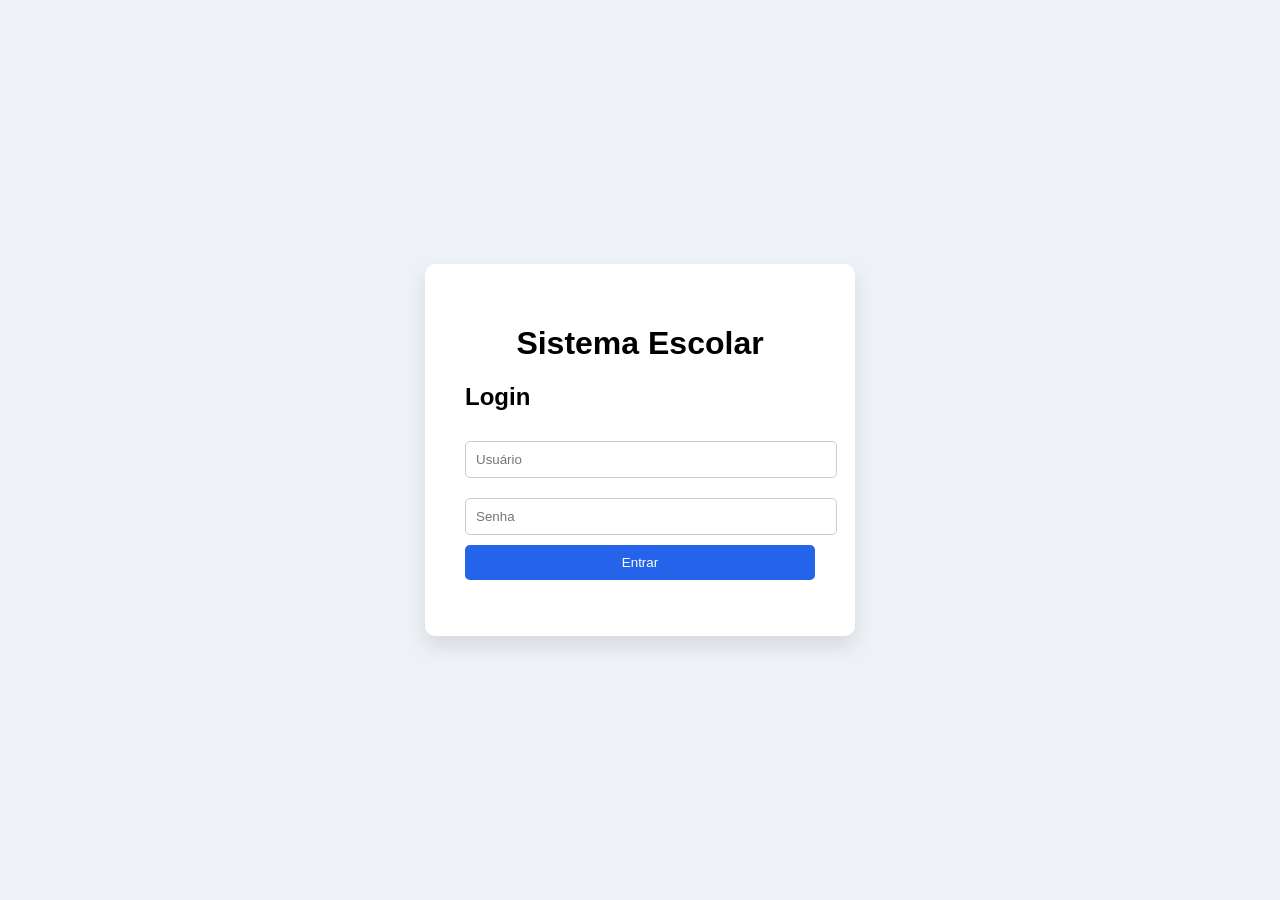
<file: sistema escola/index.html>
<!DOCTYPE html>
<html lang="pt-BR">

<head>
<meta charset="UTF-8">
<meta name="viewport" content="width=device-width, initial-scale=1.0">
<title>Sistema Escolar</title>
<link rel="stylesheet" href="index.css">
</head>

<body>

<div class="container">

<h1>Sistema Escolar</h1>

<!-- LOGIN -->

<div id="login">

<h2>Login</h2>

<input type="text" id="usuario" placeholder="Usuário">
<input type="password" id="senha" placeholder="Senha">

<button onclick="login()">Entrar</button>

<p id="erro"></p>

</div>

<!-- PAINEL ALUNO -->

<div id="aluno" class="painel">

<h2>Painel do Aluno</h2>

<h3>Tarefas</h3>

<ul id="lista-tarefas">
<li>Atividade de matemática</li>
<li>Leitura de história</li>
</ul>

<button onclick="logout()">Sair</button>

</div>

<!-- PAINEL PROFESSOR -->

<div id="professor" class="painel">

<h2>Painel do Professor</h2>

<h3>Criar atividade</h3>

<input type="text" id="novaTarefa" placeholder="Digite a atividade">

<button onclick="criarTarefa()">Adicionar</button>

<ul id="tarefas-professor"></ul>

<button onclick="logout()">Sair</button>

</div>

</div>

<script src="index.js"></script>

</body>

</html>
</file>
<file: sistema escola/index.css>
body{

font-family: Arial;
background:#eef2f7;
display:flex;
justify-content:center;
align-items:center;
height:100vh;
margin:0;

}

.container{

background:white;
padding:40px;
border-radius:10px;
width:350px;
box-shadow:0 10px 20px rgba(0,0,0,0.1);

}

h1{

text-align:center;

}

input{

width:100%;
padding:10px;
margin:10px 0;
border-radius:5px;
border:1px solid #ccc;

}

button{

width:100%;
padding:10px;
background:#2563eb;
color:white;
border:none;
border-radius:5px;
cursor:pointer;

}

button:hover{

background:#1e4fc7;

}

.painel{

display:none;

}

ul{

padding-left:20px;

}

#erro{

color:red;

}
</file>
